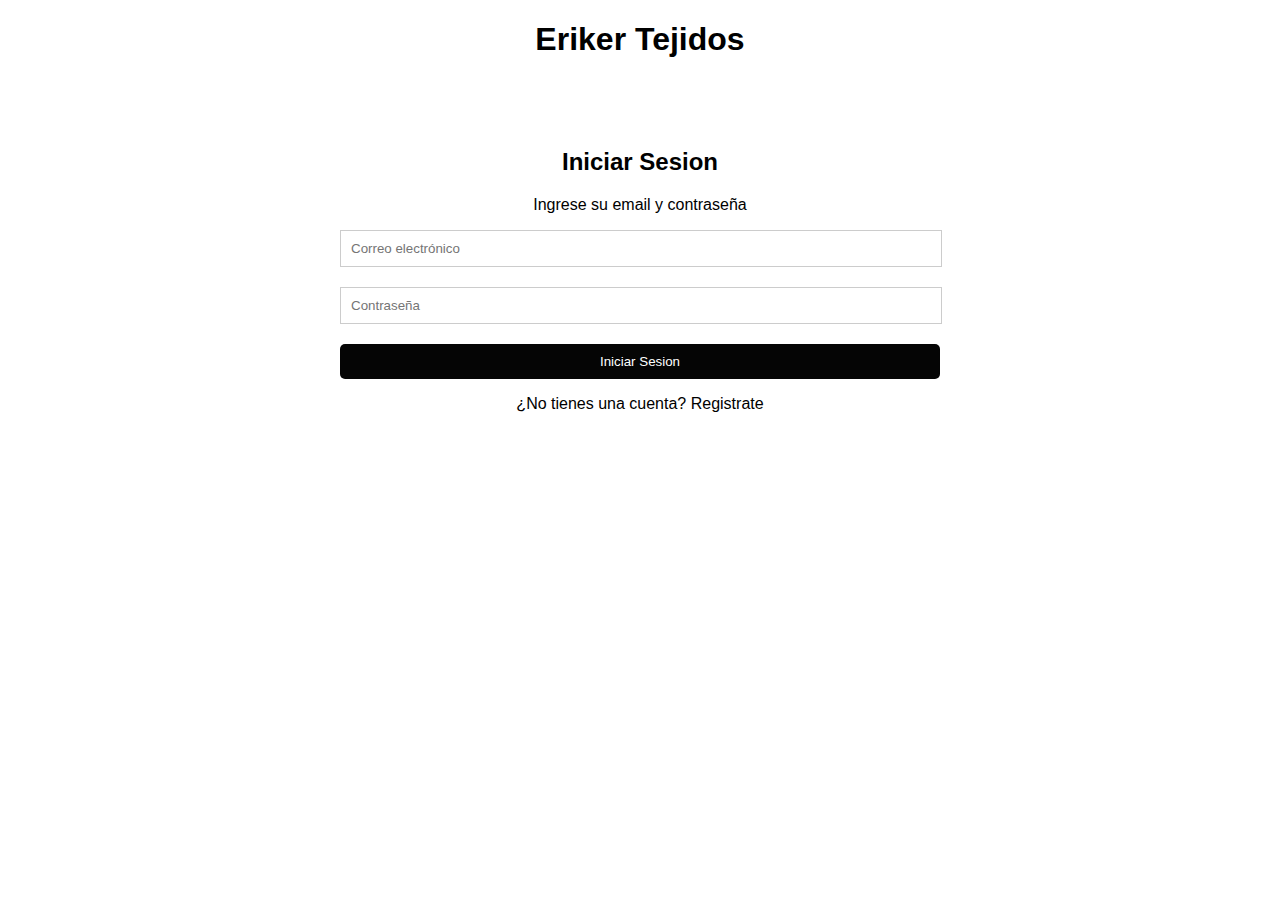
<file: assets/index.html>
<!DOCTYPE html>
<html lang="en">
<head>
    <meta charset="UTF-8">
    <meta name="viewport" content="width=device-width, initial-scale=1.0">
    <title>Eriker</title>
    <link rel="stylesheet" href="css/estilo.css">
</head>
<body>
    <h1 class="titulo">Eriker Tejidos</h1>

    <div class="container">
        <form id="login-form">
            <h2>Iniciar Sesion</h2>
            <p>Ingrese su email y contraseña</p>
            <input type="email"  class="form-control" id="email" name="email" placeholder="Correo electrónico">
            <input type="password" class="form-control" id="password" name="password" placeholder="Contraseña">
            <input type="submit" class="btn" value="Iniciar Sesion"> 
           
           <!--<a href="PgPrincipal.html"><button class="btn" id="login-btn">Iniciar sesion</button></a>-->
            <p>¿No tienes una cuenta? <a href="#" id="register-link">Registrate</a></p>
        </form>
        
        <form id="register-form" style="display: none;">
            <h2>Crear cuenta</h2>
            <p>Ingrese su email para registrarse</p>
            <input type="email" class="form-control" id="register-email" placeholder="Correo electrónico">
            <input type="submit" class="btn" value="Registrarse">
            <p>¿Ya tienes una cuenta? <a href="#" id="login-link">Iniciar sesión</a></p>
        </form>

    </div>


    <script src="js/login-regist.js"></script>
    <script src="js/index.js"></script> 
</body>
</html>
</file>
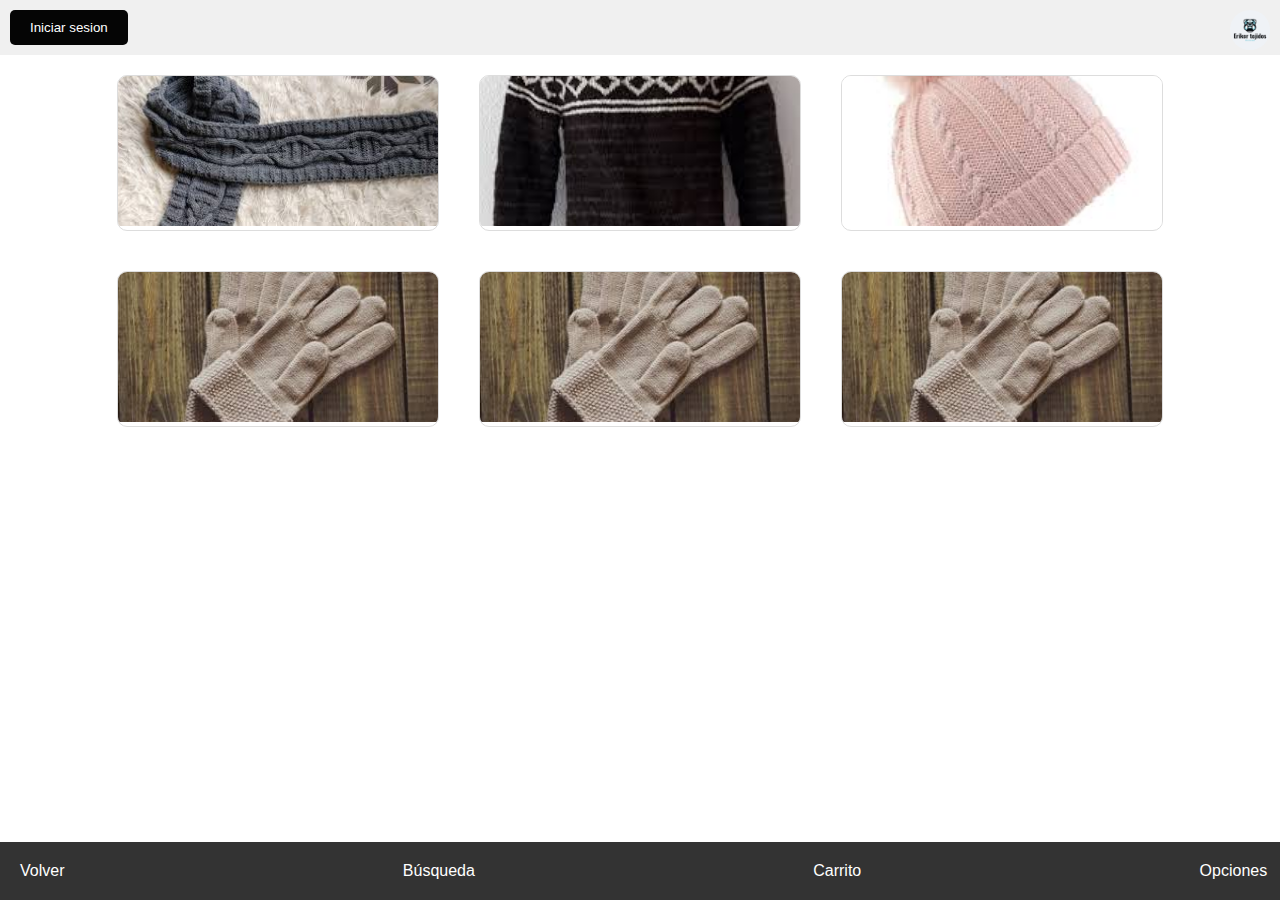
<file: assets/PgPrincipal.html>
<!DOCTYPE html>
<html lang="en">
<head>
    <meta charset="UTF-8">
    <meta name="viewport" content="width=device-width, initial-scale=1.0">
    <title>Erikertejidos</title>
    <link rel="stylesheet" href="css/PgPEstilo.css">
    <script src="js/index.js"></script>
</head>


<body>
    <header class="header">
        <button class="login-btn"><a href="index.html">Iniciar sesion</a></button>
        <!-- Image trigger -->
        <div class="image-trigger">
          <img src="imagen/bc4a97a0bdce4338aa96ec025447b1b6-free.png" alt="Image Trigger" class="trigger-image">
        </div>
  
        <!-- Sliding panel -->
        <div class="sliding-panel">
          <div class="panel-content">
             <h2>Company Information</h2>
               <p>Lorem ipsum dolor sit amet, consectetur adipiscing elit. Sed sit amet nulla auctor, vestibulum magna sed, convallis ex.</p>
                 <button>Learn More</button>
           </div>
       </div>
    </header>


    <main class="main-content">
        <div class="image-box">
            <img src="imagen/bufanda.jfif" alt="Image 1">
            <div class="image-overlay">
                <div class="image-title">Bufandas</div>
                <div class="image-description">Descripción de la imagen 1</div>
              </div>
        </div>
        <div class="image-box">
            <img src="imagen/buzo.jfif" alt="Image 2">
            <div class="image-overlay">
                <div class="image-title">Buzo</div>
                <div class="image-description">Descripción de la imagen 2</div>
              </div>
        </div>
        <div class="image-box">
            <img src="imagen/gorro.jfif" alt="Image 3">
            <div class="image-overlay">
                <div class="image-title">Gorro</div>
                <div class="image-description">Descripción de la imagen 3</div>
              </div>
        </div>
        <div class="image-box">
            <img src="imagen/guantes.jfif" alt="Image 4">
            <div class="image-overlay">
                <div class="image-title">Guantes</div>
                <div class="image-description">Descripción de la imagen 4</div>
              </div>
        </div>
        <div class="image-box">
            <img src="imagen/guantes.jfif" alt="Image 5">
            <div class="image-overlay">
                <div class="image-title">Título de la imagen 5</div>
                <div class="image-description">Descripción de la imagen 5</div>
              </div>
        </div>
        <div class="image-box">
            <img src="imagen/guantes.jfif" alt="Image 6">
            <div class="image-overlay">
                <div class="image-title">Título de la imagen 6</div>
                <div class="image-description">Descripción de la imagen 6</div>
              </div>
        </div>
    </main>
   
    

    <nav class="nav-bar">
        <a href="#">Volver</a>
        <a href="#">Búsqueda</a>
        <a href="#">Carrito</a>
        <a href="#">Opciones</a>
    </nav>
    
</body>
</html>
</file>
<file: assets/css/estilo.css>
.titulo{
    text-align: center;
    
}
a {
    text-decoration: none;
    color: inherit;
  }
body {
    font-family: Arial, sans-serif;
    background-color: #fff;
}
.container {
    max-width: 600px;
    margin: 40px auto;
    padding: 30px 30px;
    background-color: #fff;
    border-radius: 10px;

}
.container h2{
    text-align: center;
}

form p{
    text-align: center;
    font-family: Arial, Helvetica, sans-serif;

}
.form-control {
    width: 100%;
    max-width: 580px;
    padding: 10px 10px;
    margin-bottom: 20px;
    border: 1px solid #ccc;
    display: block;
}

.btn {
    width: 100% ;
    background-color: #050505;
    color: #fff;
    padding: 10px 10px;
    border: none;
    border-radius: 5px;
    cursor: pointer;
    display: block;
    margin: 0 auto;

}
.btn:hover {
    background-color: #3e8e41;
}



/*Resposib*/
@media (max-width: 600px) {
    .container {
        margin: 20px auto;
        padding: 40px;
    }
 
    .form-control {
        width: 100%;
        max-width: 295px;
        padding: 10px 10px;
        margin-bottom: 20px;
        border: 1px solid #ccc;
        display: block;
    }

    .titulo{
        text-align: center;
        padding: 40px 50px;
    }
    
}
</file>
<file: assets/css/PgPEstilo.css>
body {
    font-family: Arial, sans-serif;
    margin: 0;
    padding: 0;
}

a{
    text-decoration: none;
    color: inherit;
}
.header {
    background-color: #f0f0f0;
    padding: 10px;
    display: flex;
    justify-content: space-between;
    align-items: center;
}
.header .login-btn {
    background-color: #050505;
    color: #fff;
    padding: 10px 20px;
    border: none;
    border-radius: 5px;
    cursor: pointer;
}
.header .profile-pic {
    width: 60px;
    height: 60px;
    border-radius: 50%;
    margin-right: 10px;
}
.main-content {
    display: flex;
    flex-wrap: wrap;
    justify-content: center;
}
.image-box {
    width: 25%;
    margin: 20px;
    border: 1px solid #ddd;
    border-radius: 10px;
    overflow: hidden;
}
.image-box img {
    width: 100%;
    height: 150px;
    object-fit: cover;
}

.image-box {
    position: relative;
    overflow: hidden;
  }
  
  .image-box:hover .image-overlay {
    opacity: 1;
  }
  
  .image-overlay {
    position: absolute;
    top: 0;
    left: 0;
    width: 100%;
    height: 100%;
    background-color: rgba(0, 0, 0, 0.5);
    color: #fff;
    padding: 10px;
    opacity: 0;
    transition: opacity 0.3s;
  }
  
  .image-overlay .image-title {
    font-weight: bold;
    font-size: 18px;
    margin-bottom: 10px;
  }
  
  .image-overlay .image-description {
    font-size: 14px;
  }


  .image-trigger {
    position: fixed;
    top: 10px;
    right: 10px;
    cursor: pointer;
  }
  
  .trigger-image {
    width: 40px;
    height: 40px;
    border-radius: 50%;
  }
  
  .sliding-panel {
    position: fixed;
    top: 0;
    right: 0;
    width: 300px;
    height: 100vh;
    background-color: #f9f9f9;
    border-left: 1px solid #ccc;
    transform: translateX(100%);
    transition: transform 0.5s ease-in-out;
    z-index: 1;
  }
  
  .panel-content {
    padding: 20px;
  }
  
  .image-trigger:hover + .sliding-panel {
    transform: translateX(0);
  }



.nav-bar {
    background-color: #333;
    padding: 20px;
    display: flex;
    justify-content: space-between;
    align-items: center;
    
}
.nav-bar {
    position: fixed;
    bottom: 0;
    left: 0;
    width: 99%;
  }
.nav-bar a {
    color: #fff;
    text-decoration: none;
    margin-right: 20px;
}
.nav-bar a:hover {
    color: #ccc;
}




/*Responsibe*/
  @media (max-width: 600px) {
    .image-box {
        width: 40%;
        margin: 20px;
    }

    .nav-bar {
        position: fixed;
        bottom: 0;
        left: 0;
        width: 95%;
      }

    
      .image-overlay .image-description {
        font-size: 12px;
      }
  }
</file>
